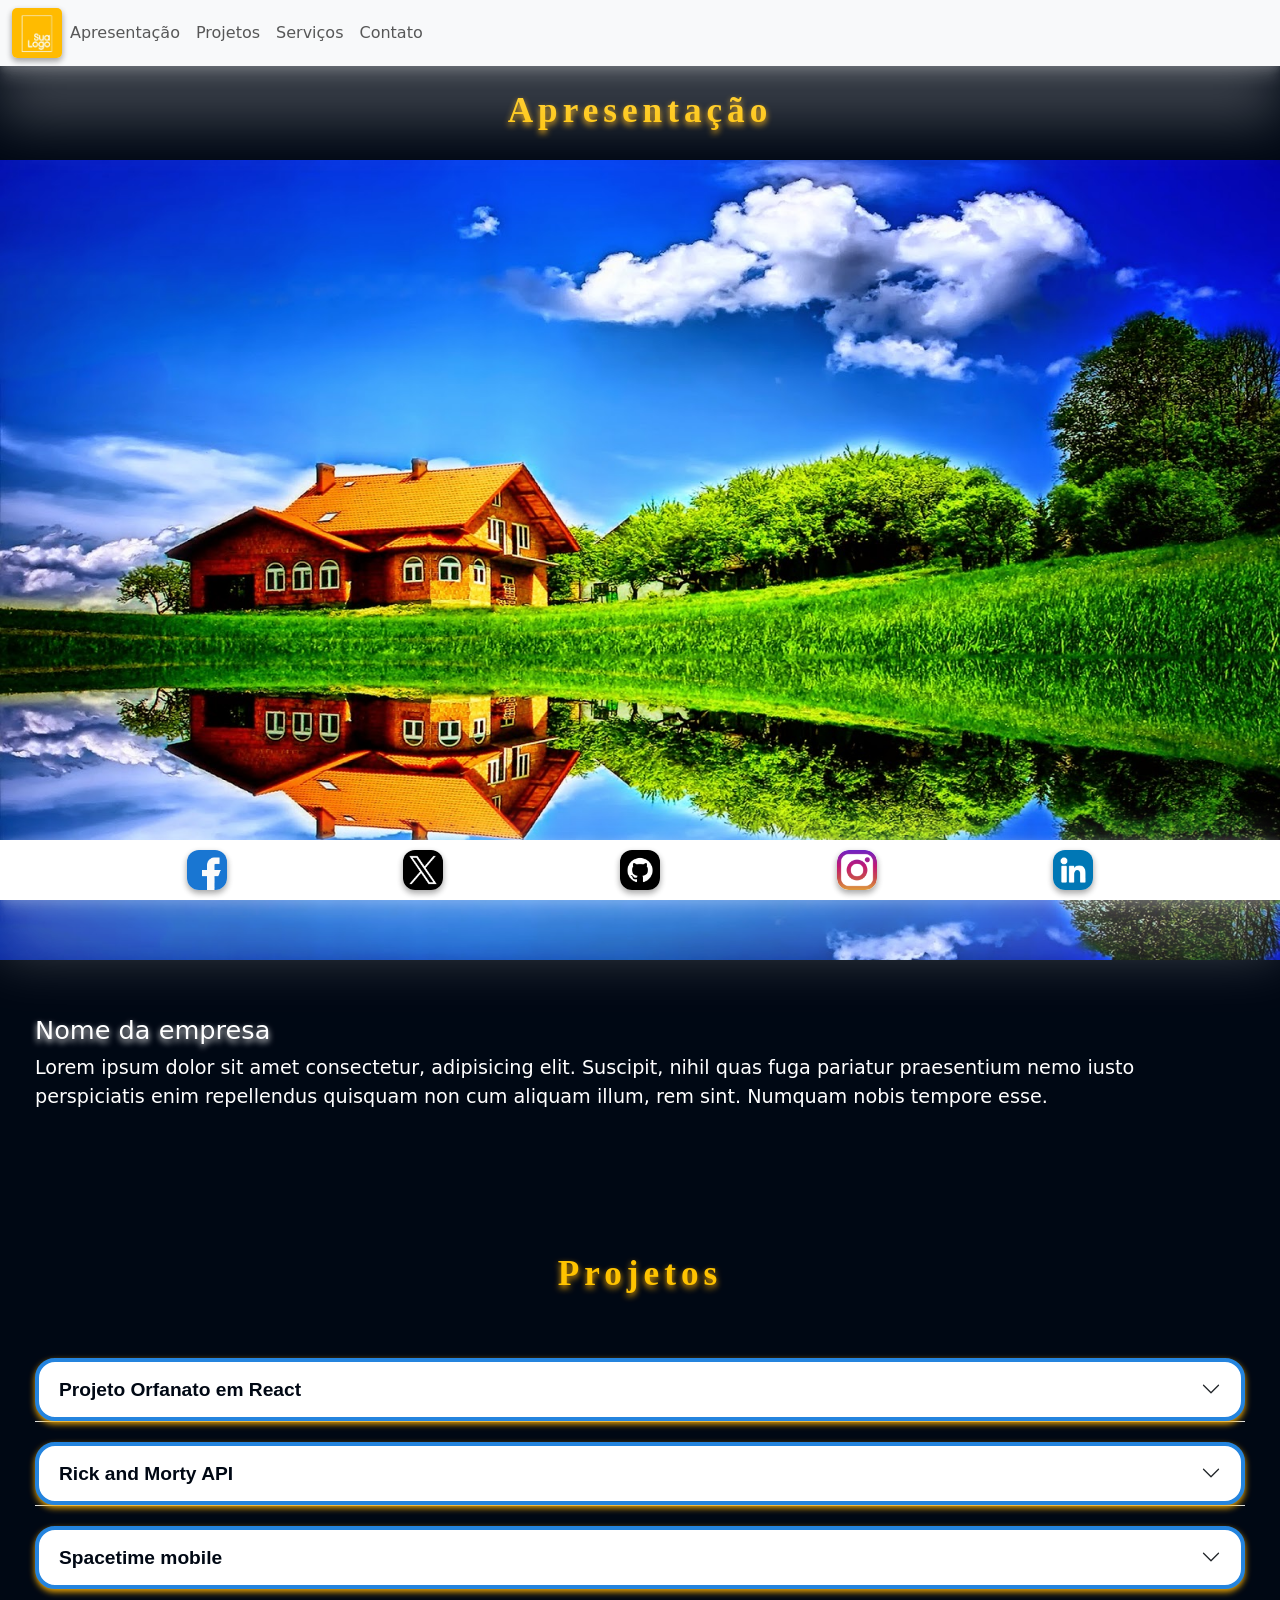
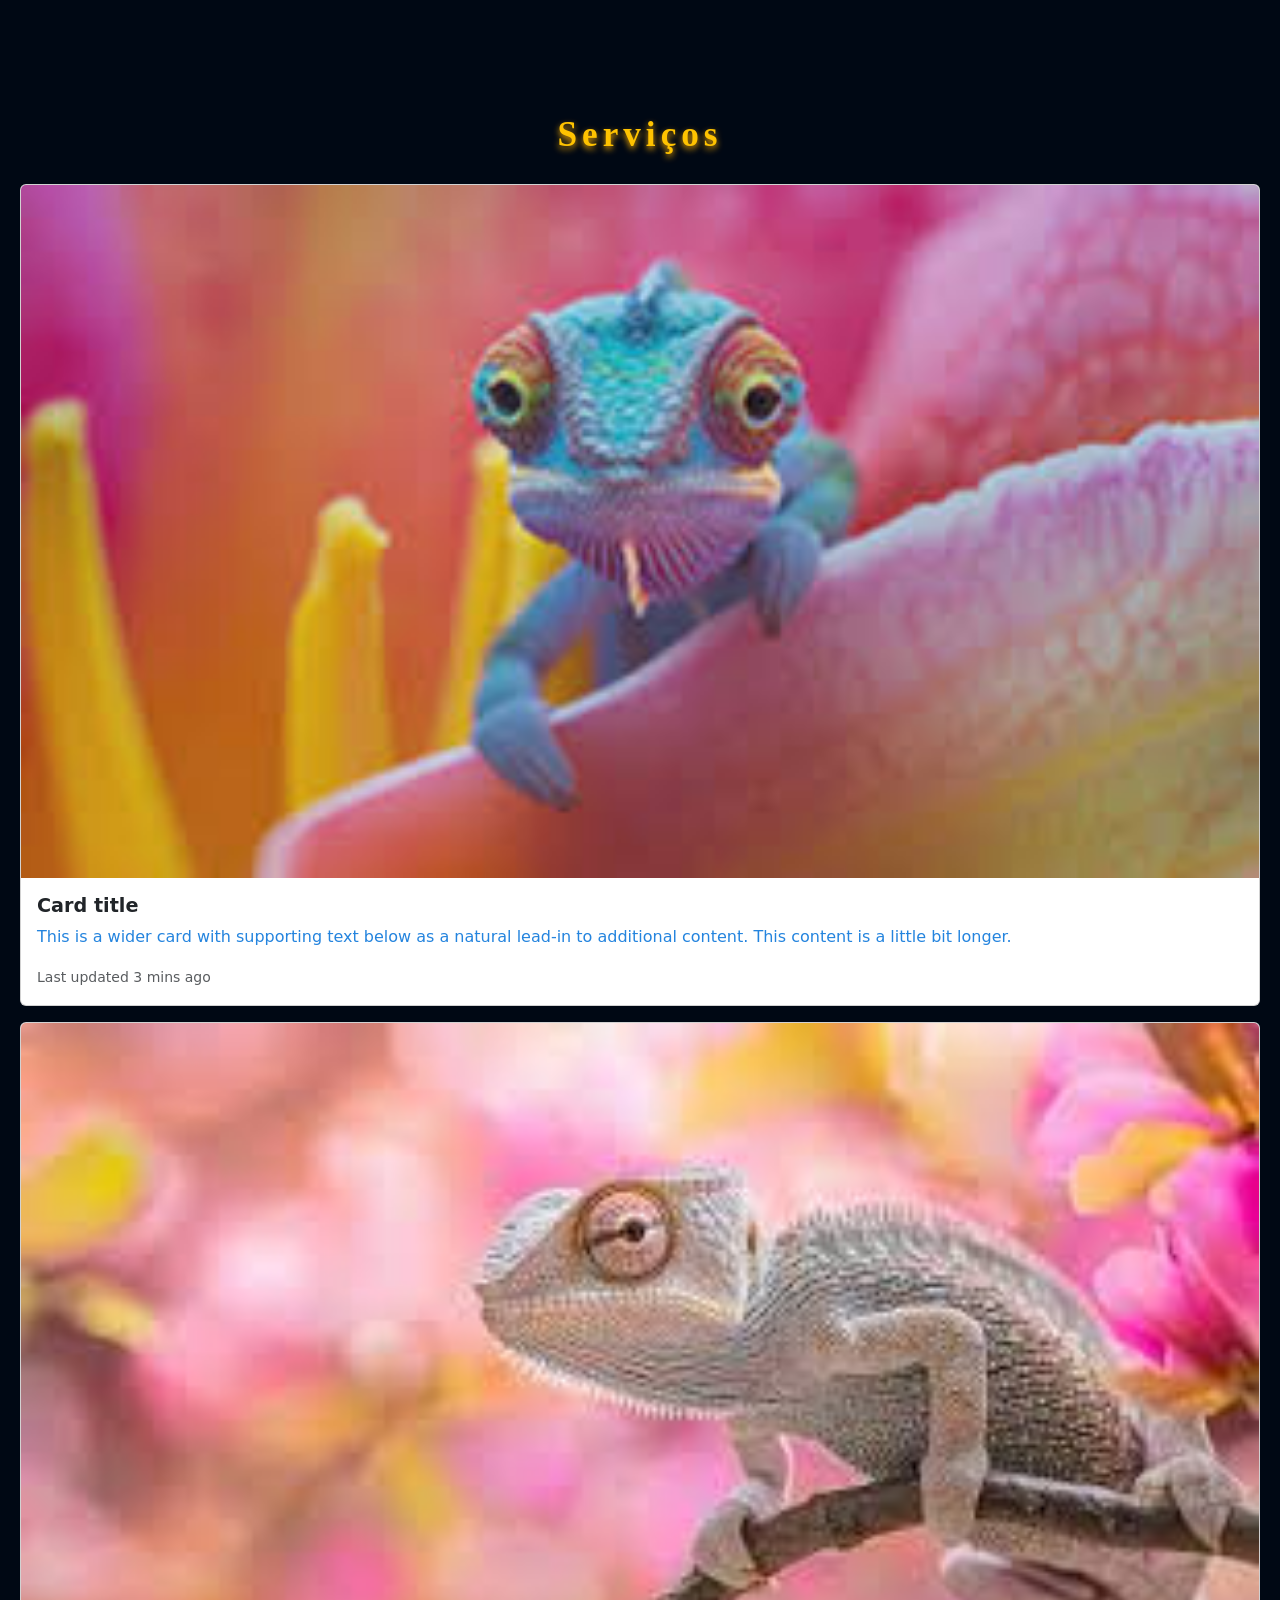
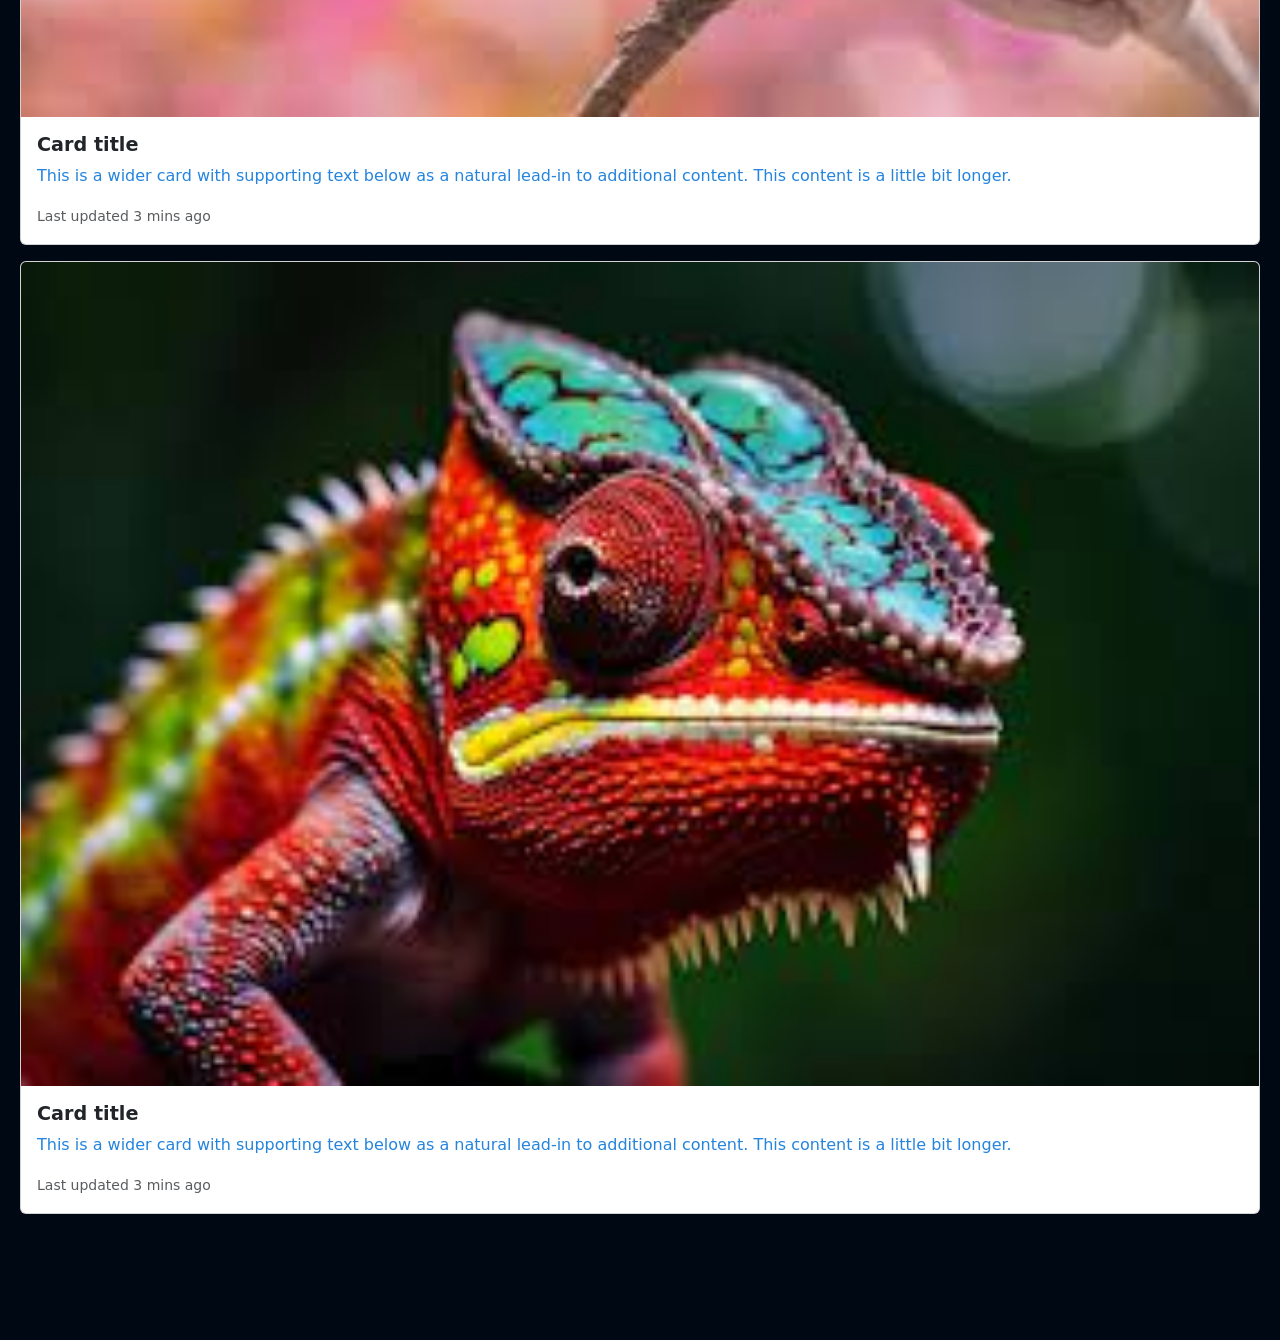
<file: aplicativos-moveis-manha-G/Aula02/index.html>
<!DOCTYPE html>
<html lang="en">
<head>
    <meta charset="UTF-8">
    <meta name="viewport" content="width=device-width, initial-scale=1.0">
    <title>Landing Page</title>
    <link rel="stylesheet" href="style.css">
    <link href="https://cdn.jsdelivr.net/npm/bootstrap@5.0.2/dist/css/bootstrap.min.css" rel="stylesheet" integrity="sha384-EVSTQN3/azprG1Anm3QDgpJLIm9Nao0Yz1ztcQTwFspd3yD65VohhpuuCOmLASjC" crossorigin="anonymous">
    <script src="https://cdn.jsdelivr.net/npm/bootstrap@5.0.2/dist/js/bootstrap.bundle.min.js" integrity="sha384-MrcW6ZMFYlzcLA8Nl+NtUVF0sA7MsXsP1UyJoMp4YLEuNSfAP+JcXn/tWtIaxVXM" crossorigin="anonymous"></script>
</head>
<body>
    <nav class="navbar navbar-expand-lg navbar-light bg-light">
        <div class="container-fluid">
          <img src="./images/logo.png" alt="Logo" class="img-logo">
          <button class="navbar-toggler" type="button" data-bs-toggle="collapse" data-bs-target="#navbarNavAltMarkup" aria-controls="navbarNavAltMarkup" aria-expanded="false" aria-label="Toggle navigation">
            <span class="navbar-toggler-icon"></span>
          </button>
          <div class="collapse navbar-collapse" id="navbarNavAltMarkup">
            <div class="navbar-nav">
              <a class="nav-link" href="#section1">Apresentação</a>
              <a class="nav-link" href="#section2">Projetos</a>
              <a class="nav-link" href="#section3">Serviços</a>
              <a class="nav-link" href="./contato.html">Contato</a>

            </div>
          </div>
        </div>
      </nav>
      <main>
        <section id="section1">
            <h2>Apresentação</h2>
            <div class="s1-content">
                <img src="./images//section-01-image.jpg" alt="Paisagem">
                <div class="h3-p-together">
                    <h3>Nome da empresa</h3>
                    <p>Lorem ipsum dolor sit amet consectetur, adipisicing elit. Suscipit, nihil quas fuga pariatur praesentium nemo iusto perspiciatis enim repellendus quisquam non cum aliquam illum, rem sint. Numquam nobis tempore esse.</p>
                </div>
            </div>
        </section>
        <section id="section2">
            <h2>Projetos</h2>
            <div class="wrap-acc">
                <div class="accordion accordion-flush" id="accordionFlushExample">
                    <div class="accordion-item">
                      <h2 class="accordion-header" id="flush-headingOne">
                        <button class="accordion-button collapsed" type="button" data-bs-toggle="collapse" data-bs-target="#flush-collapseOne" aria-expanded="false" aria-controls="flush-collapseOne">
                          Projeto Orfanato em React
                        </button>
                      </h2>
                      <div id="flush-collapseOne" class="accordion-collapse collapse" aria-labelledby="flush-headingOne" data-bs-parent="#accordionFlushExample">
                        <div class="accordion-body">Lorem ipsum dolor sit amet, consectetur adipisicing elit. Iste doloribus suscipit et ex illum alias saepe tenetur veritatis eos quibusdam voluptatibus excepturi officiis odit deserunt ipsa odio minima, ducimus fugit!</div>
                        <a target="_blank" class="link-projeto" href="https://github.com/Andredev-dias/NextLevelWeek3_ProjetoOrfanato_React">Acessar Projeto</a>
                      </div>
                    </div>
                    <div class="accordion-item">
                      <h2 class="accordion-header" id="flush-headingTwo">
                        <button class="accordion-button collapsed" type="button" data-bs-toggle="collapse" data-bs-target="#flush-collapseTwo" aria-expanded="false" aria-controls="flush-collapseTwo">
                          Rick and Morty API
                        </button>
                      </h2>
                      <div id="flush-collapseTwo" class="accordion-collapse collapse" aria-labelledby="flush-headingTwo" data-bs-parent="#accordionFlushExample">
                        <div class="accordion-body">Lorem ipsum dolor sit amet consectetur adipisicing elit. Quos fugit dicta adipisci beatae recusandae voluptatum, pariatur velit totam perferendis soluta aut! Officia, facilis. Repudiandae porro quam veniam minima, cumque consequatur!</div>
                        <a target="_blank" class="link-projeto" href="https://github.com/Andredev-dias/RickAndMortySearchList">Acessar Projeto</a>
                      </div>
                    </div>
                    <div class="accordion-item">
                      <h2 class="accordion-header" id="flush-headingThree">
                        <button class="accordion-button collapsed" type="button" data-bs-toggle="collapse" data-bs-target="#flush-collapseThree" aria-expanded="false" aria-controls="flush-collapseThree">
                          Spacetime mobile
                        </button>
                      </h2>
                      <div id="flush-collapseThree" class="accordion-collapse collapse" aria-labelledby="flush-headingThree" data-bs-parent="#accordionFlushExample">
                        <div class="accordion-body">Lorem ipsum dolor sit amet, consectetur adipisicing elit. Quis beatae ullam, praesentium in eaque nihil magnam! Ratione sunt distinctio enim reprehenderit, dolorum magni iusto. Asperiores expedita aut hic deleniti facilis!</div>
                        <a target="_blank" class="link-projeto" href="https://github.com/Andredev-dias/Spacetime-mobile">Acessar Projeto</a>
                      </div>
                    </div>
                  </div>
            </div>
        </section>
        <section id="section3">
            <h2>Serviços</h2>
            <div class="wrap-cards">
                <div class="card mb-3">
                    <img src="./images/f1.jfif" class="card-img-top" alt="Foto iguana 1">
                    <div class="card-body">
                      <h5 class="card-title">Card title</h5>
                      <p class="card-text">This is a wider card with supporting text below as a natural lead-in to additional content. This content is a little bit longer.</p>
                      <p class="card-text"><small class="text-muted">Last updated 3 mins ago</small></p>
                    </div>
                  </div>
                  <div class="card mb-3">
                    <img src="./images/f2.jfif" class="card-img-top" alt="Foto iguana 2">
                    <div class="card-body">
                      <h5 class="card-title">Card title</h5>
                      <p class="card-text">This is a wider card with supporting text below as a natural lead-in to additional content. This content is a little bit longer.</p>
                      <p class="card-text"><small class="text-muted">Last updated 3 mins ago</small></p>
                    </div>
                  </div>
                  <div class="card mb-3">
                    <img src="./images/f3.jfif" class="card-img-top" alt="Foto iguana 3">
                    <div class="card-body">
                      <h5 class="card-title">Card title</h5>
                      <p class="card-text">This is a wider card with supporting text below as a natural lead-in to additional content. This content is a little bit longer.</p>
                      <p class="card-text"><small class="text-muted">Last updated 3 mins ago</small></p>
                    </div>
                  </div>
            </div>
        </section>
      </main>
      <footer>
            <a href="https://www.facebook.com/" target="_blank"><img class="img-footer" src="./images/facebook.png" alt="Facebook logo"></a>
            <a href="https://x.com/" target="_blank"><img class="img-footer" src="./images/twitter.png" alt="Twitter logo"></a>
            <a href="https://github.com/Andredev-dias" target="_blank"><img class="img-footer" src="./images//github.png" alt="Github logo"></a>
            <a href="https://www.instagram.com/" target="_blank"><img class="img-footer" src="./images/instagram.png" alt="Instagram logo"></a>
            <a href="https://www.linkedin.com/feed/" target="_blank"><img class="img-footer" src="./images/linkedin.png" alt="Linkedin logo"></a>
      </footer>
</body>
</html>
</file>
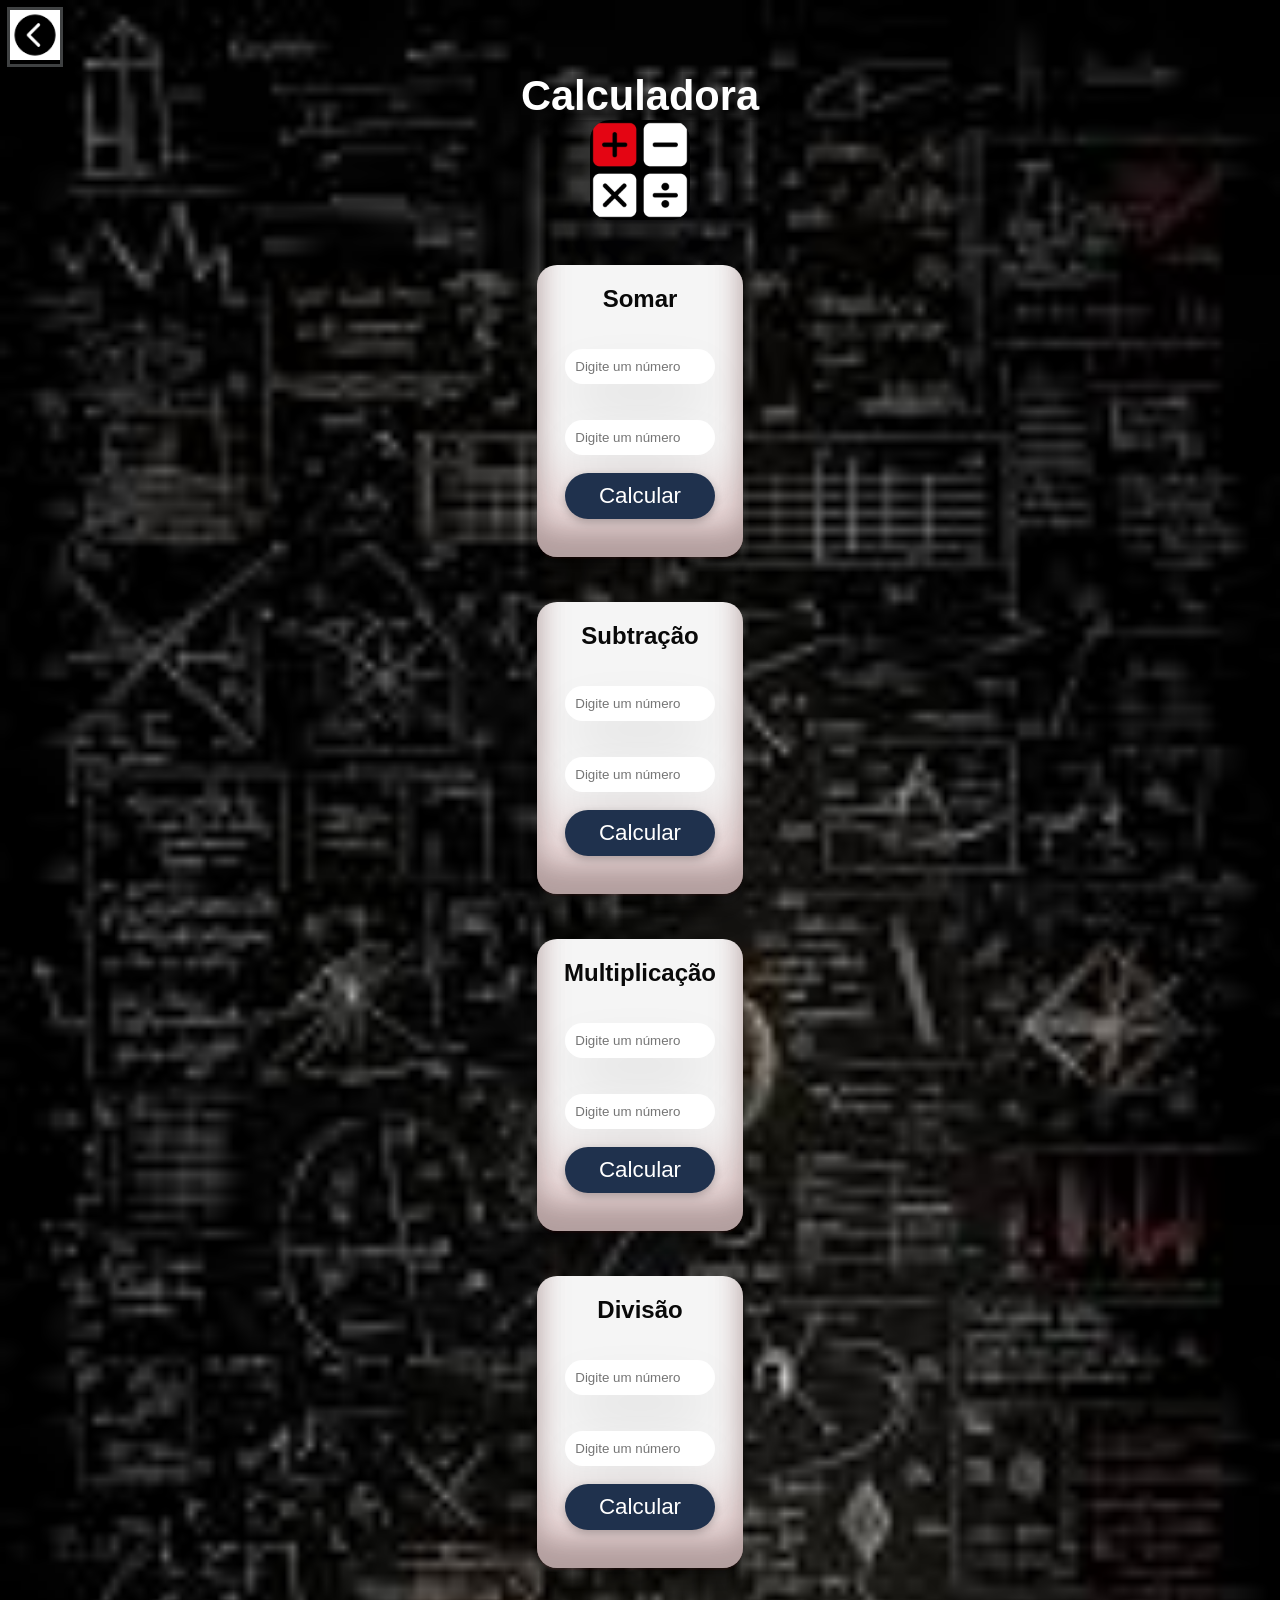
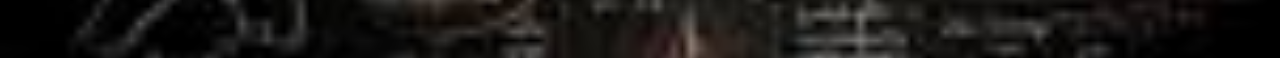
<file: aplicativos-moveis-manha-G/Aula03/Calculadora/index.html>
<!DOCTYPE html>
<html lang="en">

<head>
    <meta charset="UTF-8">
    <meta name="viewport" content="width=device-width, initial-scale=1.0">
    <title>Calculadora</title>
    <link rel="stylesheet" href="style.css">
    <link rel="stylesheet" href="script.js">
    <link rel="preconnect" href="https://fonts.googleapis.com">
    <link rel="preconnect" href="https://fonts.gstatic.com" crossorigin>
    <link
        href="https://fonts.googleapis.com/css2?family=Nunito:ital,wght@0,200..1000;1,200..1000&family=Roboto:ital,wght@0,100..900;1,100..900&display=swap"
        rel="stylesheet">
</head>

<body>
    <a class="back-btn" href="../Menu/">
    <img width="50px" height="auto" src="../Calculadora/Images/retorno.png" alt="Retornar"></a>
    <h1>Calculadora</h1> 
        <img class="logo" src="../Calculadora/Images/math logo.webp" alt="logo">
        <main>
            <section>
                <h2>Somar</h2>
                <label for="n1"></label>
                <input id="n1" type="number" placeholder="Digite um número">
                <label for="n2"></label>
                <input id="n2" type="number" placeholder="Digite um número">
                <button onclick="somar()">Calcular</button>
                <h3 id="resultadoSoma"></h3>
            </section>
            <section>
                <h2>Subtração</h2>
                <label for="n3"></label>
                <input id="n3" type="number" placeholder="Digite um número">
                <label for="n4"></label>
                <input id="n4" type="number" placeholder="Digite um número">
                <button onclick="subtrair()">Calcular</button>
                <h3 id="resultadoSub"></h3>
            </section>
            <section>
                <h2>Multiplicação</h2>
                <label for="n5"></label>
                <input id="n5" type="number" placeholder="Digite um número">
                <label for="n6"></label>
                <input id="n6" type="number" placeholder="Digite um número">
                <button onclick="multiplicar()">Calcular</button>
                <h3 id="resultadoMult"></h3>
            </section>
            <section>
                <h2>Divisão</h2>
                <label for="n7"></label>
                <input id="n7" type="number" placeholder="Digite um número">
                <label for="n8"></label>
                <input id="n8" type="number" placeholder="Digite um número">
                <button onclick="dividir()">Calcular</button>
                <h3 id="resultadoDiv"></h3>
            </section>
        </main>
        <script src="script.js"></script>
</body>

</html>
</file>
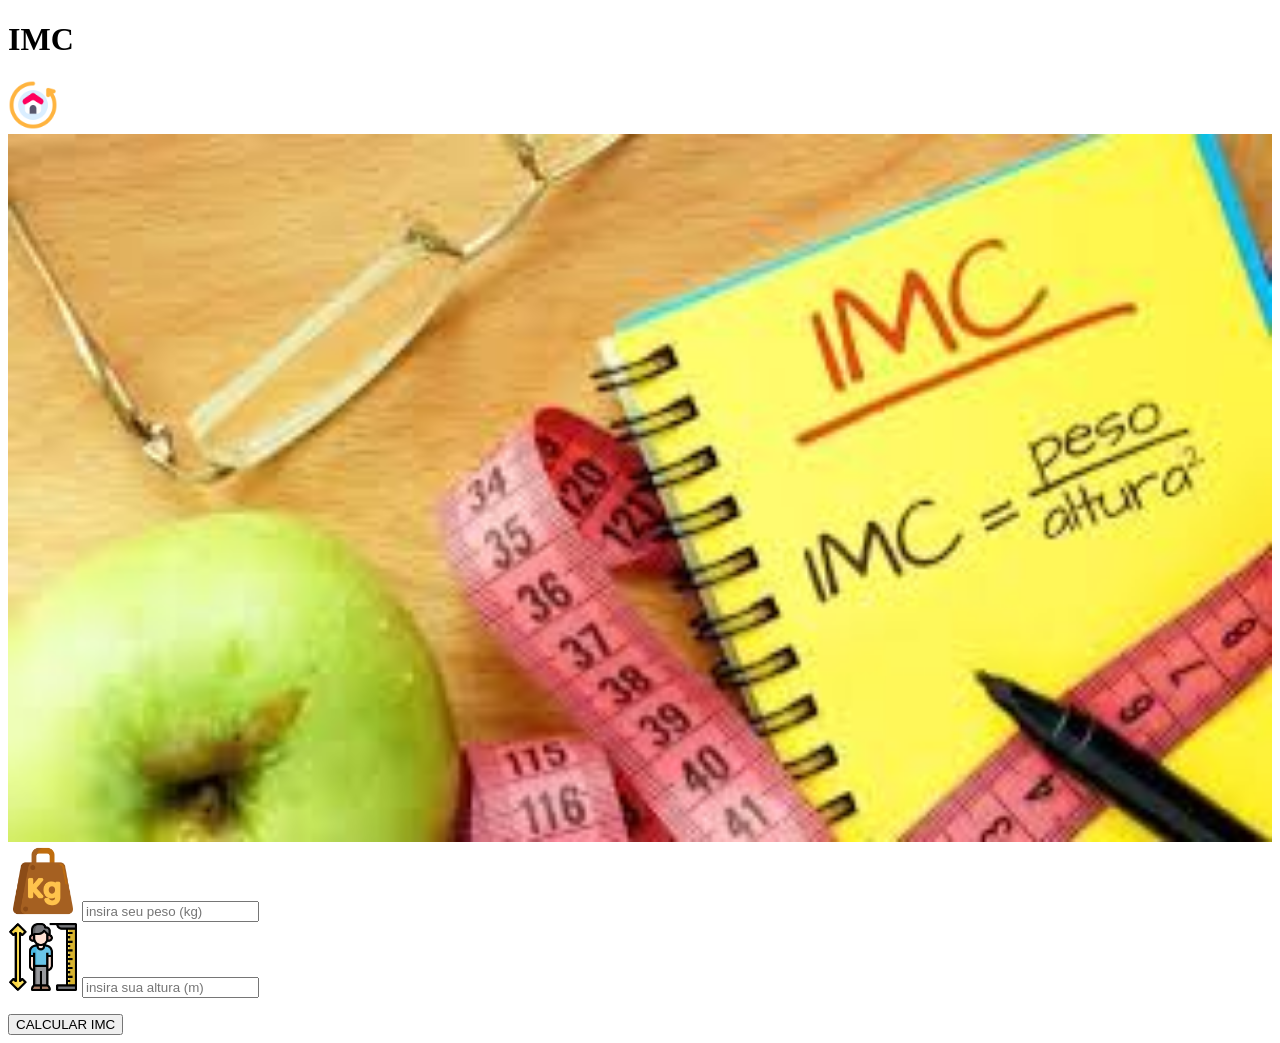
<file: aplicativos-moveis-manha-G/Aula03/IMC/index.html>
<!DOCTYPE html>
<html lang="en">
<head>
    <meta charset="UTF-8">
    <meta name="viewport" content="width=device-width, initial-scale=1.0">
    <title>Imc</title>
</head>
<body>
    <h1>IMC</h1>
    <a class="back-btn" href="../Menu"><img src="./Images/retorno.png" alt="voltar" width="50px" height="auto"></a>
    <img class="banner" src="./Images/images.jpg" alt="logo" width="100%" height="auto">
    <main>
        <div>
            <label for="peso"><img src="./Images/peso.png" alt="peso" width="70px"></label>
            <input id="peso" type="text" placeholder="insira seu peso (kg)">
        </div>
        <div>
            <label for="altura"><img src="./Images/altura.png" alt="altura" width="70px"></label>
            <input id="altura" type="text" placeholder="insira sua altura (m)">
        </div>
        <p id="res"></p>
        <p id="msg"></p>
        <button onclick="calcIMC">CALCULAR IMC</button>
        </main>
</body>
</html>
</file>
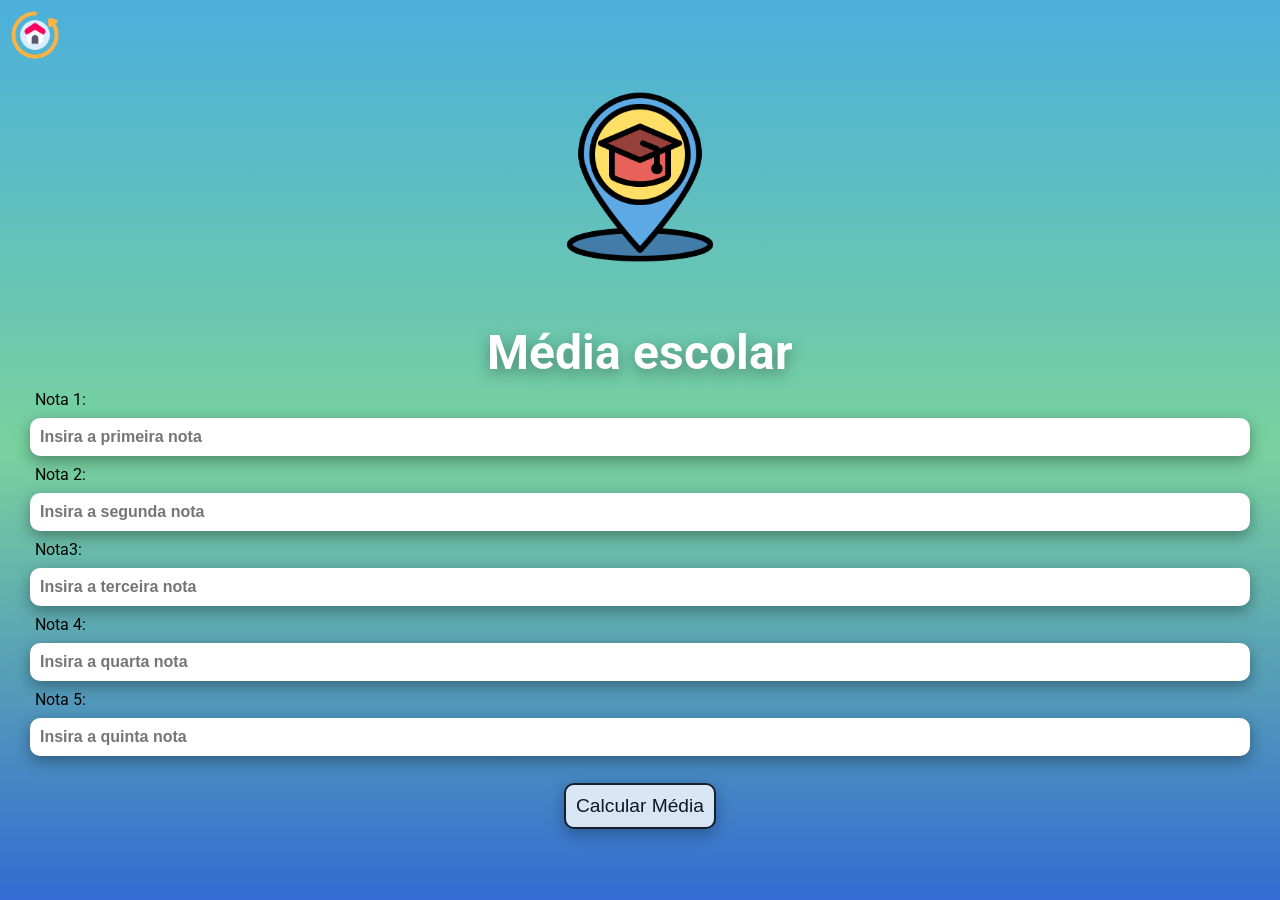
<file: aplicativos-moveis-manha-G/Aula03/MediaEscolar/index.html>
<!DOCTYPE html>
<html lang="en">
<head>
    <meta charset="UTF-8">
    <meta name="viewport" content="width=device-width, initial-scale=1.0">
    <title>Media escolar</title>
    <link rel="stylesheet" href="style.css">
    <script src="script.js" ></script>
 <link rel="preconnect" href="https://fonts.googleapis.com">
<link rel="preconnect" href="https://fonts.gstatic.com" crossorigin>
<link href="https://fonts.googleapis.com/css2?family=Noto+Serif:ital,wght@0,100..900;1,100..900&family=Nunito:ital,wght@0,200..1000;1,200..1000&family=Poetsen+One&family=Roboto:ital,wght@0,100..900;1,100..900&display=swap" rel="stylesheet">
</head>
<body>
    <a class="back-btn" href="../Menu"><img src="../MediaEscolar/Images/retorno.png" alt="voltar" width="50px" height="auto"></a>
    <img class="logo" src="../MediaEscolar/Images/media-escolar.png" alt="logo" width="150px" height="auto">
    <main>
    <h1>Média escolar</h1>
    <label for="n1">Nota 1:</label>
    <input type="number" placeholder="Insira a primeira nota" id="n1">
     <label for="n2">Nota 2:</label>
    <input type="number" placeholder="Insira a segunda nota" id="n2">
     <label for="n3">Nota3:</label>
    <input type="number" placeholder="Insira a terceira nota" id="n3">
    <label for="n4">Nota 4:</label>
    <input type="number" placeholder="Insira a quarta nota" id="n4">
    <label for="n5">Nota 5:</label>
    <input type="number" placeholder="Insira a quinta nota" id="n5">
    <button onclick="media()">Calcular Média</button>
    <p id="respMedia"></p>
    <p id="msg"></p>
    </main>
</body>
<script src="script.js" ></script>
</html>
</file>
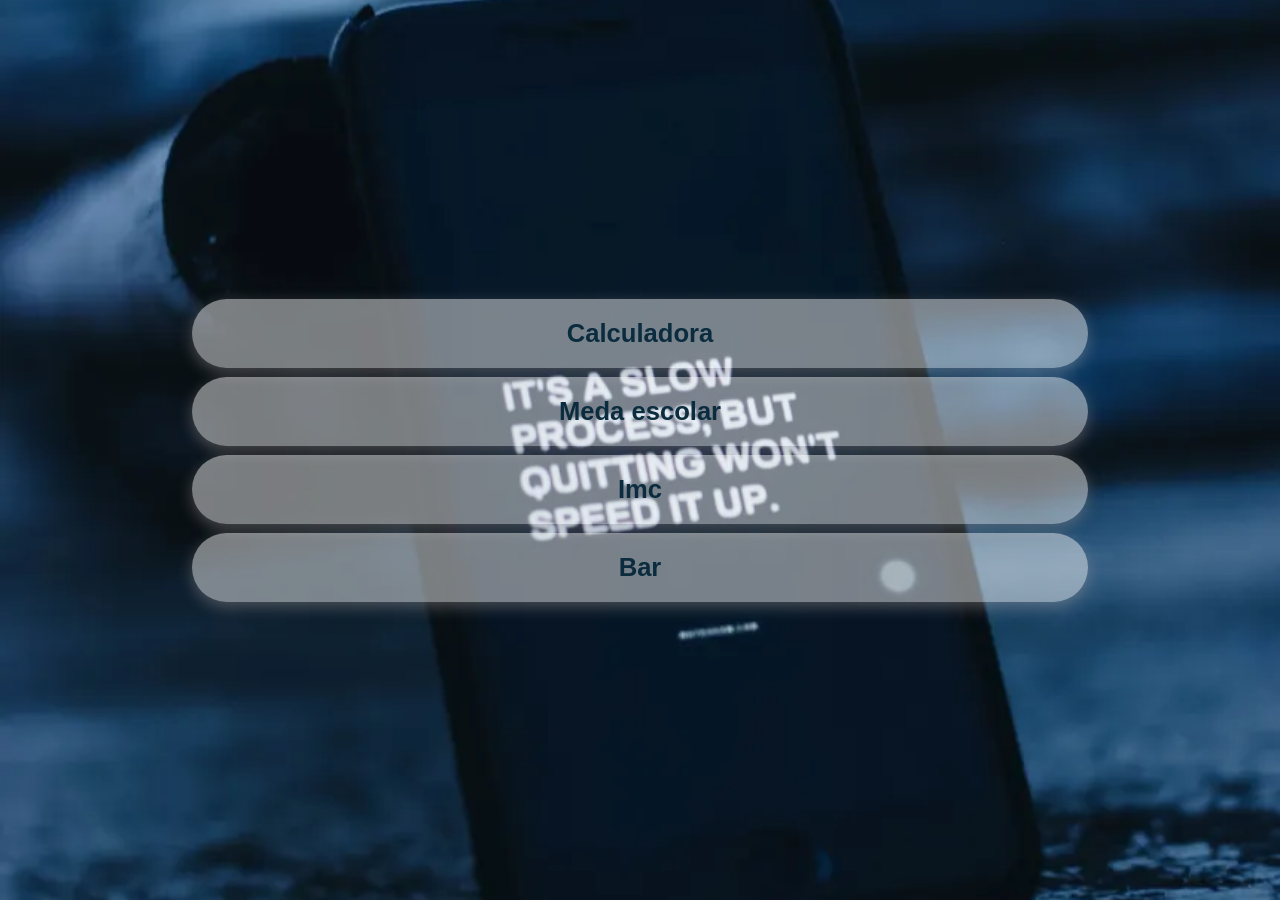
<file: aplicativos-moveis-manha-G/Aula03/Menu/index.html>
<!DOCTYPE html>
<html lang="en">

<head>
    <meta charset="UTF-8">
    <meta name="viewport" content="width=device-width, initial-scale=1.0">
    <title>Menu</title>
    <link rel="stylesheet" href="style.css">
    <link rel="preconnect" href="https://fonts.googleapis.com">
    <link rel="preconnect" href="https://fonts.gstatic.com" crossorigin>
    <link
        href="https://fonts.googleapis.com/css2?family=Nunito:ital,wght@0,200..1000;1,200..1000&family=Roboto:ital,wght@0,100..900;1,100..900&display=swap"
        rel="stylesheet">
</head>

<body>
    <p class="p1"><a href="../Calculadora">Calculadora</a></p>
    <p class="p2"><a href="../MediaEscolar">Meda escolar</a></p>
    <p class="p3"><a href="../IMC">Imc</a></p>
    <p class="p4"><a href="../Bar">Bar</a></p>
</body>

</html>
</file>
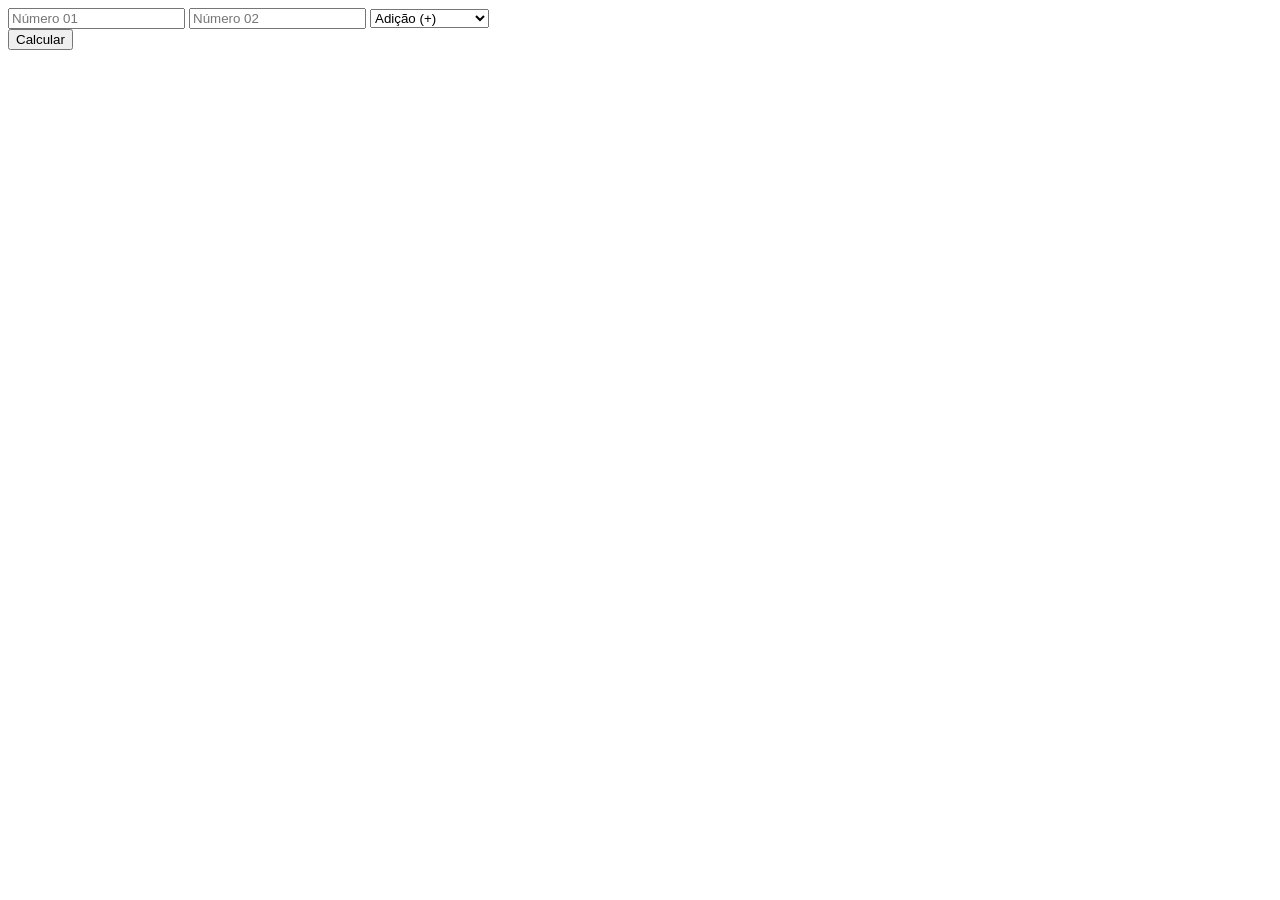
<file: aplicativos-moveis-manha-G/Aula04/ref-html/index.html>
<!DOCTYPE html>
<html lang="en">

<head>
    <meta charset="UTF-8">
    <meta name="viewport" content="width=device-width, initial-scale=1.0">
    <title>Ref_Estrutura</title>
</head>

<body>
    <div>
      <input type="number" placeholder="Número 01" id="num1" />
      <input type="number" placeholder="Número 02" id="num2" />
      <select id="operador">
        <option value="+">Adição (+)</option>
        <option value="-">Subtração (-)</option>
        <option value="*">Multiplicação (x)</option>
        <option value="/">Divisão (/)</option>
      </select>
    </div>
    <div>
      <button onclick="calcular()">Calcular</button>
      <h1 id="resultado"></h1>
    </div>
    <script>
        function calcular() {
            var num1 = parseFloat(document.getElementById(numero1).value)
            var num2 = parseFloat(document.getElementById(numero2).value)
            var operador = document.getElementById("operador")
            console.log(num1, num1, operador)
            var resultado;

            switch (operador) {
                case '+':
                    resultado = num1 + num2

                    break;

                case '-':
                    resultado = num1 - num2

                    break;

                case '*':
                    resultado = num1 * num2

                    break;

                case '/':
                    resultado = num1 / num2
                    break;
                default:
                    "Operador inválido"
                    break;
            }
            document.getElementById("resultado").textContent = format2(resultado);
        }

        const format = (resultado) => Number.isInteger(resultado) ? resultado : resultado !== "Erro divisão por 0" ? resultado.toFixed(2) : resultado
    </script>
</body>

</html>
</file>
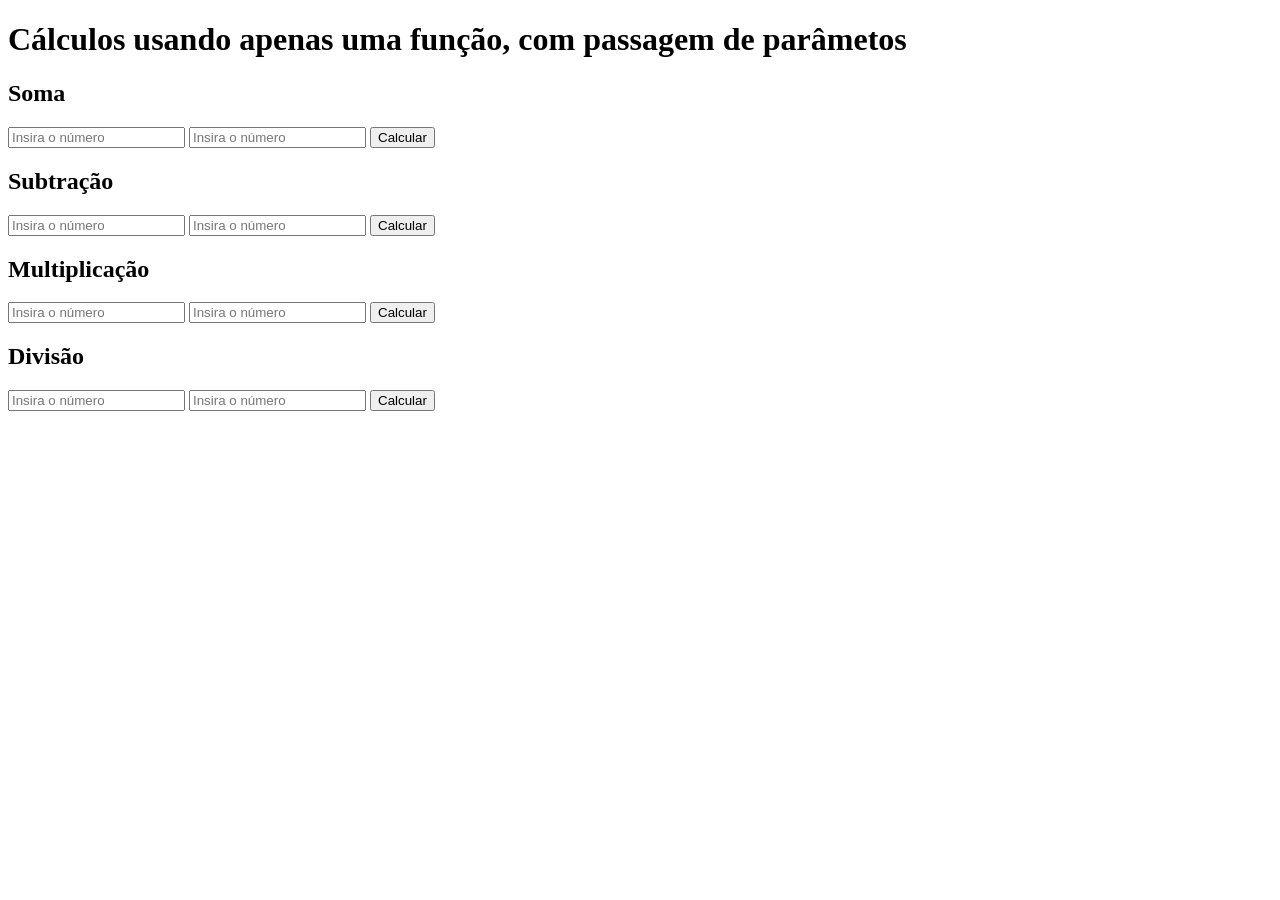
<file: aplicativos-moveis-manha-G/Aula04/ref-js/index.html>
<!DOCTYPE html>
<html lang="en">
<head>
    <meta charset="UTF-8">
    <meta name="viewport" content="width=device-width, initial-scale=1.0">
    <title>REFATORAÇÃO DO JS</title>
</head>
<body>
    <h1>Cálculos usando apenas uma função, com passagem de parâmetos</h1>
    <section>
        <h2>Soma</h2>
        <input type="number" id="n1" placeholder="Insira o número">
        <input type="number" id="n2" placeholder="Insira o número">
        <button onclick="calcular('n1', 'n2', 'respSoma', '+')">Calcular</button>
        <p id="respSoma"></p>
    </section>
    <section>
        <h2>Subtração</h2>
        <input type="number" id="n3" placeholder="Insira o número">
        <input type="number" id="n4" placeholder="Insira o número">
        <button onclick="calcular('n3', 'n4', 'respSub', '-')">Calcular</button>
        <p id="respSub"></p>
    </section>
    <section>
        <h2>Multiplicação</h2>
        <input type="number" id="n5" placeholder="Insira o número">
        <input type="number" id="n6" placeholder="Insira o número">
        <button onclick="calcular('n5', 'n6', 'respMult', '*')">Calcular</button>
        <p id="respMult"></p>
    </section>
    <section>
        <h2>Divisão</h2>
        <input type="number" id="n7" placeholder="Insira o número">
        <input type="number" id="n8" placeholder="Insira o número">
        <button onclick="calcular('n7', 'n8', 'respDiv', '/')">Calcular</button>
        <p id="respDiv"></p>
    </section>
    <script>
        function calcular(numero1,numero2,resposta,operador){
            var num1 = parseFloat(document.getElementById(numero1).value)
            var num2 = parseFloat(document.getElementById(numero2).value)
            
            switch (operador) {
                case '+':
                    resultado = num1 + num2

                    break;

                    case '-':
                    resultado = num1 - num2

                    break;

                    case '*':
                    resultado = num1 * num2

                    break;

                    case '/':
                    resultado = num1 / num2
                    break;
                    default:
                        "Operador inválido"
                        break;
            }
            document.getElementById(resposta).textContent = resultado
        }

    function format(K){
        if(Number.isInteger(K)){
            return K
        } else if(K !== "Erro divisão por 0"){
            return K.toFixed(2)
        } else{
            return K
         }
    }

        </script>
    </body>
</html>
</file>
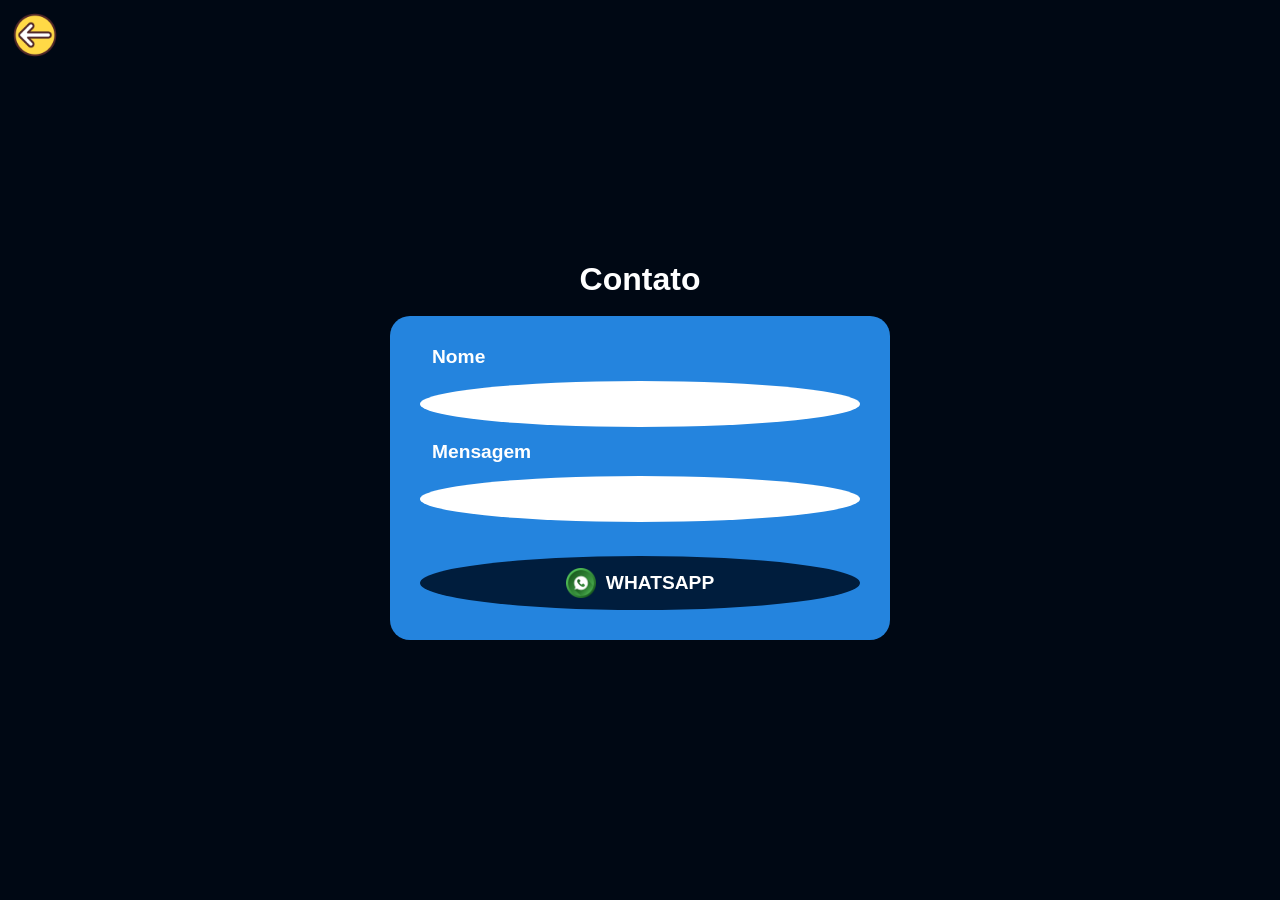
<file: aplicativos-moveis-manha-G/Aula02/contato.html>
<!DOCTYPE html>
<html lang="en">
<head>
    <meta charset="UTF-8">
    <meta name="viewport" content="width=device-width, initial-scale=1.0">
    <title>Contato</title>
    <link rel="stylesheet" href="contato.css">
    <script src="contato.js"></script>
</head>
<body>
    <a class="back-btn" href="./index.html"><img width="50px" height="auto" src="./images/arrow-circle-left.png" alt="Back button"></a>
    <main>
        <h1>Contato</h1>
        <div class="wrap-contato">
            <label for="nome">Nome</label>
            <input type="text" id="nome">
            <label for="msg">Mensagem</label>
            <input type="text" id="msg">
            <button onclick="enviar()"><img width="30px" height="auto" src="./images/whatsapp.png" alt="Icon"> WHATSAPP</button>
        </div>
    </main>
</body>
</html>
</file>
<file: aplicativos-moveis-manha-G/Aula02/style.css>
:root{
   --darkBlue: #000814;
   --mediumBlue: #001D3D;
   --lightblue: #2484de;
   --darkYellow: #FFC300;
   --lightYellow: #FFD60A;
   --white: #ffffff;
}

*{
    padding: 0;
    margin: 0;
    box-sizing: border-box;
    /* scroll-behavior: smooth; */
}

body{
    background-color:var(--darkBlue) !important;
    color: var(--white) !important;
}

.navbar{
    /* background-color: var(--lightblue) !important; */
    box-shadow: rgba(255, 255, 255, 0.25) 0px 54px 55px, rgba(255, 255, 255, 0.12) 0px -12px 30px, rgba(255, 255, 255, 0.12) 0px 4px 6px, rgba(255, 255, 255, 0.17) 0px 12px 13px, rgba(255, 255, 255, 0.09) 0px -3px 5px;
    position: fixed !important;
    width: 100%;
    z-index: 999;
}

/* .navbar-nav a{
    color: var(--lightYellow) !important;
} */

.img-logo{
    width: 50px;
    height: auto;
    border-radius: 5px;
    box-shadow: #00000029 0px 3px 6px, #0000003b 0px 3px 6px;
}

section{
    min-height: 50vh;
    height: auto;
    padding-top: 10vh;
}

section h2{
        width: 100%;
        text-align: center;
        font-family: cursive;
        color: var(--darkYellow);
        text-shadow: #f5ac04f2 0px 3px 6px;
        font-size: 2.2rem;
        font-weight: bold;
        letter-spacing: 5px;
}

.s1-content img{
    width: 100%;
    height: auto;
    margin: 20px 0px;
}

.h3-p-together{
    padding: 35px;
}

.h3-p-together h3{
    font-size: 1.6rem;
    text-shadow: #fefefe 0px 3px 6px;
}

.h3-p-together p{
    font-size: 1.2rem;
}

.wrap-acc{
    display: flex;
    align-items: center;
    justify-content: center;
    padding: 35px;
}
.accordion{
    width: 100% !important;
}

.accordion-item{
    background-color: transparent !important;
}

.accordion button{
    color: var(--darkBlue) !important;
    font-size: 1.2rem;
    font-weight: bold;
    font-family: Arial, Helvetica, sans-serif !important;
    border: 4px solid var(--lightblue);
    border-radius: 20px !important;
    box-shadow: #f5ac04f2 0px 3px 6px;
    margin-top: 20px;
}

.accordion-body{
    color: var(--white) !important;
    font-size: 1.2rem !important;
}

.link-projeto{
    text-decoration: none !important;
    color: var(--white);
    text-align: center !important;
    padding-left: 25%;
    background-color: var(--lightblue);
    padding: 5px;
    border-radius: 10px;
    box-shadow: #f5ac04f2 0px 3px 6px;
}

.link-projeto:active{
    text-decoration: underline;
}

#section3{
    padding-bottom: 10vh;
}

.wrap-cards{
    padding: 20px;
}

.card-title{
    color: var(--darkBlue);
    font-size: 1.2rem;
    font-weight: bold;
}

.card-text{
    color: var(--lightblue);
    font-size: 1rem;
    font-size: 400;
}

footer{
    background-color: var(--white);
    box-shadow: rgba(255, 255, 255, 0.25) 0px 54px 55px, rgba(255, 255, 255, 0.12) 0px -12px 30px, rgba(255, 255, 255, 0.12) 0px 4px 6px, rgba(255, 255, 255, 0.17) 0px 12px 13px, rgba(255, 255, 255, 0.09) 0px -3px 5px;
    padding: 10px;
    display: flex;
    justify-content: space-evenly;
    align-items: center;
    position: fixed;
    bottom: 0;
    width: 100%;
}

.img-footer{
    width: 40px;
    height: auto;
    box-shadow: #00000029 0px 3px 6px, #0000003b 0px 3px 6px;
    border-radius: 12px;
}
</file>
<file: aplicativos-moveis-manha-G/Aula03/Calculadora/style.css>
*{
    padding: 0;
    margin: 0;
    box-sizing: border-box;
}

.back-btn{
    text-align: left;
    position: fixed;
    top: 10px;
    left: 10px;
    box-shadow: rgba(210, 215, 218, 0.3) 0px 0px 0px 3px;
}

body{
    font-family: "Nunito Sans", sans-serif;
    background-image: url(../Calculadora/Images/wallpaper-math.jpg);
    background-repeat: no-repeat;
    background-size: cover;
    background-attachment: fixed;
    display: flex;
    flex-direction: column;
    align-items: center;
    justify-content: center;
    color: white;
    padding-bottom: 10vh;
}

main{
    display: flex;
    flex-direction: column;
    align-items: center;
    justify-content: center;
    gap: 5vh;
    margin-top: 5vh;
}

section{
    display: flex;
    flex-direction: column;
    align-items: center;
    justify-content: center;
    background-color: whitesmoke;
    color: #090909;
    padding: 20px;
    gap: 2vh;
    border-radius: 20px;
    width: 90%;
    box-shadow: rgba(0, 0, 0, 0.17) 0px -23px 25px 0px inset, rgba(91, 12, 12, 0.15) 0px -36px 30px 0px inset, rgba(148, 14, 14, 0.1) 0px -79px 40px 0px inset, rgba(189, 12, 12, 0.06) 0px 2px 1px, rgba(0, 0, 0, 0.09) 0px 4px 2px, rgba(0, 0, 0, 0.09) 0px 8px 4px, rgba(0, 0, 0, 0.09) 0px 16px 8px, rgba(0, 0, 0, 0.09) 0px 32px 16px;
}

h1{
    font-size: 2.6rem;
    font-weight: 900;
    margin-top: 8vh;
    box-shadow: rgba(0, 0, 0, 0.35) 0px 5px 15px;
}

.logo{
    width: 100px;
    height: auto;
    border-radius: 20px;
    box-shadow: rgba(50, 50, 93, 0.25) 0px 50px 100px -20px, rgba(0, 0, 0, 0.3) 0px 30px 60px -30px, rgba(10, 37, 64, 0.35) 0px -2px 6px 0px inset;
}

input{
    padding: 10px;
    border-radius: 999px;
    width: 90%;
    border: none;
    box-shadow: rgba(0, 0, 0, 0.25) 0px 25px 50px -12px;
}

button{
    padding: 10px;
    border-radius: 999px;
    width: 90%;
    border: none;
    background-color: rgb(31, 49, 77);
    color: #ffffff;
    font-size: 1.4rem;
    box-shadow: rgba(0, 0, 0, 0.24) 0px 3px 8px;
}

button:active{
    background-color: antiquewhite;
}
</file>
<file: aplicativos-moveis-manha-G/Aula03/MediaEscolar/style.css>
*{
    padding: 0;
    margin: 0;
    box-sizing: border-box;
}

body{
    font-family: "Roboto", sans-serif;
    display: flex;
    flex-direction: column;
    align-items: center;
    justify-content: center;
    background: linear-gradient(180deg,rgba(33, 157, 207, 0.8) 2%, rgba(87, 199, 133, 0.8) 50%, rgba(0, 70, 199, 0.8) 100%);
    min-height: 100vh;
    height: auto;
    padding-top: 6vh;
}

.back-btn{
    text-align: left;
    position: fixed;
    top: 10px;
    left: 10px;
}

.logo{
    width: 180px;
    border-radius: 999;
}

h1{
    color: #ffffff;
    text-shadow: rgba(0, 0, 0, 0.35) 0px 5px 15px;
    font-size: 3rem;
    margin-top: 3vh;
}

main{
    display: flex;
    flex-direction: column;
    width: 100%;
    padding: 30px;
    align-items: center;
    justify-content: center;
    gap: 1vh;
}

label{
    width: 100%;
    padding-left: 5px;
}

input{
    width: 100%;
    border-radius: 10px;
    padding: 10px;
    border: none;
    box-shadow: rgba(0, 0, 0, 0.35) 0px 5px 15px;
    font-size: 1rem;
    font-weight: 600;
}
button{
    padding: 10px;
    margin-top: 2vh;
    border-radius: 10px;
    border: none;
    background-color: #ffffff;
    border: 2px solid #090909;
    font-size: 1.2rem;
    box-shadow: rgba(0, 0, 0, 0.35) 0px 5px 15px;
    opacity: 0.8;
}

#respMedia{
    display: none;
    font-size: 1.2rem;
    width: 50px;
    height: 50px;
    align-items: center;
    justify-content: center;
}
 
#msg{
    font-size: 1.4rem;
    text-decoration: underline;
}
</file>
<file: aplicativos-moveis-manha-G/Aula03/Menu/style.css>
* {
    padding: 0;
    margin: 0;
    box-sizing: border-box;
}

body {
    display: flex;
    flex-direction: column;
    align-items: center;
    justify-content: center;
    gap: 1vh;
    height: 100vh;
    overflow: hidden;
    background-image: url("../Images/wallpaper.webp");
    background-repeat: no-repeat;
    background-size: cover;
    background-position: center;
    text-align: center;
}

p {
    font-family: "Nunito Sans", sans-serif;
    font-weight: 900;
    font-size: 1.6rem;
    background-color: rgba(243, 243, 243, 0.485);
    border-radius: 999px;
    box-shadow: rgba(163, 155, 155, 0.422) 0px 5px 15px;
    color: rgb(11, 44, 62);
    width: 70%;
    padding: 20px 40px;
}

.p1 {
    animation: fromTop 2s ease-in-out;
}

.p2 {
    animation: fromLeft 2s ease-in-out;
}

.p3 {
    animation: fromRigt 2s ease-in-out;
}

.p4 {
    animation: fromBottom 2s ease-in-out;
}

p:active {
    background-color: aliceblue;
    box-shadow: rgba(50, 50, 93, 0.25) 0px 50px 100px -20px, rgba(0, 0, 0, 0.3) 0px 30px 60px -30px, rgba(10, 37, 64, 0.35) 0px -2px 6px 0px inset;
}

a {
    text-decoration: none;
    color: inherit;
    width: 100%;
}

@keyframes fromTop {
    0% {
        opacity: 0;
        transform: translateY(-150px);
    }

    100% {
        opacity: 1;
        transform: translateY(0px);
    }
}

@keyframes fromLeft {
    0% {
        opacity: 0;
        transform: translateX(-150px);
    }

    100% {
        opacity: 1;
        transform: translateX(0px);
    }
}

@keyframes fromRight {
    0% {
        opacity: 0;
        transform: translateX(150px);
    }

    100% {
        opacity: 1;
        transform: translateX(0px);
    }
}

@keyframes fromBottom {
    0% {
        opacity: 0;
        transform: translateY(150px);
    }

    100% {
        opacity: 1;
        transform: translateY(0px);
    }
}
</file>
<file: aplicativos-moveis-manha-G/Aula02/contato.css>
:root {
    --dark-blue: #000814;
    --medium-blue: #001D3D;
    --light-blue: #2484de;
    --dark-yellow: #FFC300;
    --light-yellow: #FFD60A;
    --white: #ffffff;
}

* {
    margin: 0;
    padding: 0;
    box-sizing: border-box;
}

body {
    background-color: var(--dark-blue);
    color: var(--white);
    min-height: 100vh;
    font-family: -apple-system, BlinkMacSystemFont, 'Segoe UI', Roboto, 'Helvetica Neue', sans-serif;
    display: flex;
    flex-direction: column;
}

main {
    display: flex;
    flex-direction: column;
    align-items: center;
    justify-content: center;
    gap: 2vh;
    min-height: 90vh;
    flex: 1;
}

.back-btn {
    position: absolute;
    top: 10px;
    left: 10px;
    transition: opacity 0.3s ease;
    cursor: pointer;
}

.back-btn:hover {
    opacity: 0.8;
}

.wrap-contato {
    background-color: var(--light-blue);
    display: flex;
    flex-direction: column;
    gap: 1.5vh;
    padding: 30px;
    border-radius: 20px;
    width: 80%;
    max-width: 500px;
}

.wrap-contato label {
    text-align: left;
    padding-left: 12px;
    font-size: 1.2rem;
    font-weight: 600;
    color: var(--white);
}

.wrap-contato input {
    padding: 12px 15px;
    border-radius: 50%;
    border: none;
    width: 100%;
    font-size: 1.2rem;
    transition: all 0.3s ease;
}

.wrap-contato input:focus {
    outline: none;
    box-shadow: 0 0 0 3px rgba(255, 214, 10, 0.3);
}

.wrap-contato button {
    padding: 12px;
    border-radius: 50%;
    border: none;
    width: 100%;
    background-color: var(--medium-blue);
    color: var(--white);
    font-size: 1.2rem;
    font-weight: bold;
    margin-top: 20px;
    display: flex;
    align-items: center;
    justify-content: center;
    gap: 10px;
    cursor: pointer;
    transition: all 0.3s ease;
}

.wrap-contato button:hover {
    background-color: var(--light-yellow);
    color: var(--medium-blue);
    transform: translateY(-2px);
    box-shadow: 0 5px 15px rgba(0, 0, 0, 0.3);
}

.wrap-contato button:active {
    transform: scale(0.98);
}

@media (max-width: 768px) {
    .wrap-contato {
        width: 90%;
        padding: 20px;
    }
    
    .wrap-contato label,
    .wrap-contato input,
    .wrap-contato button {
        font-size: 1rem;
    }
}
</file>
